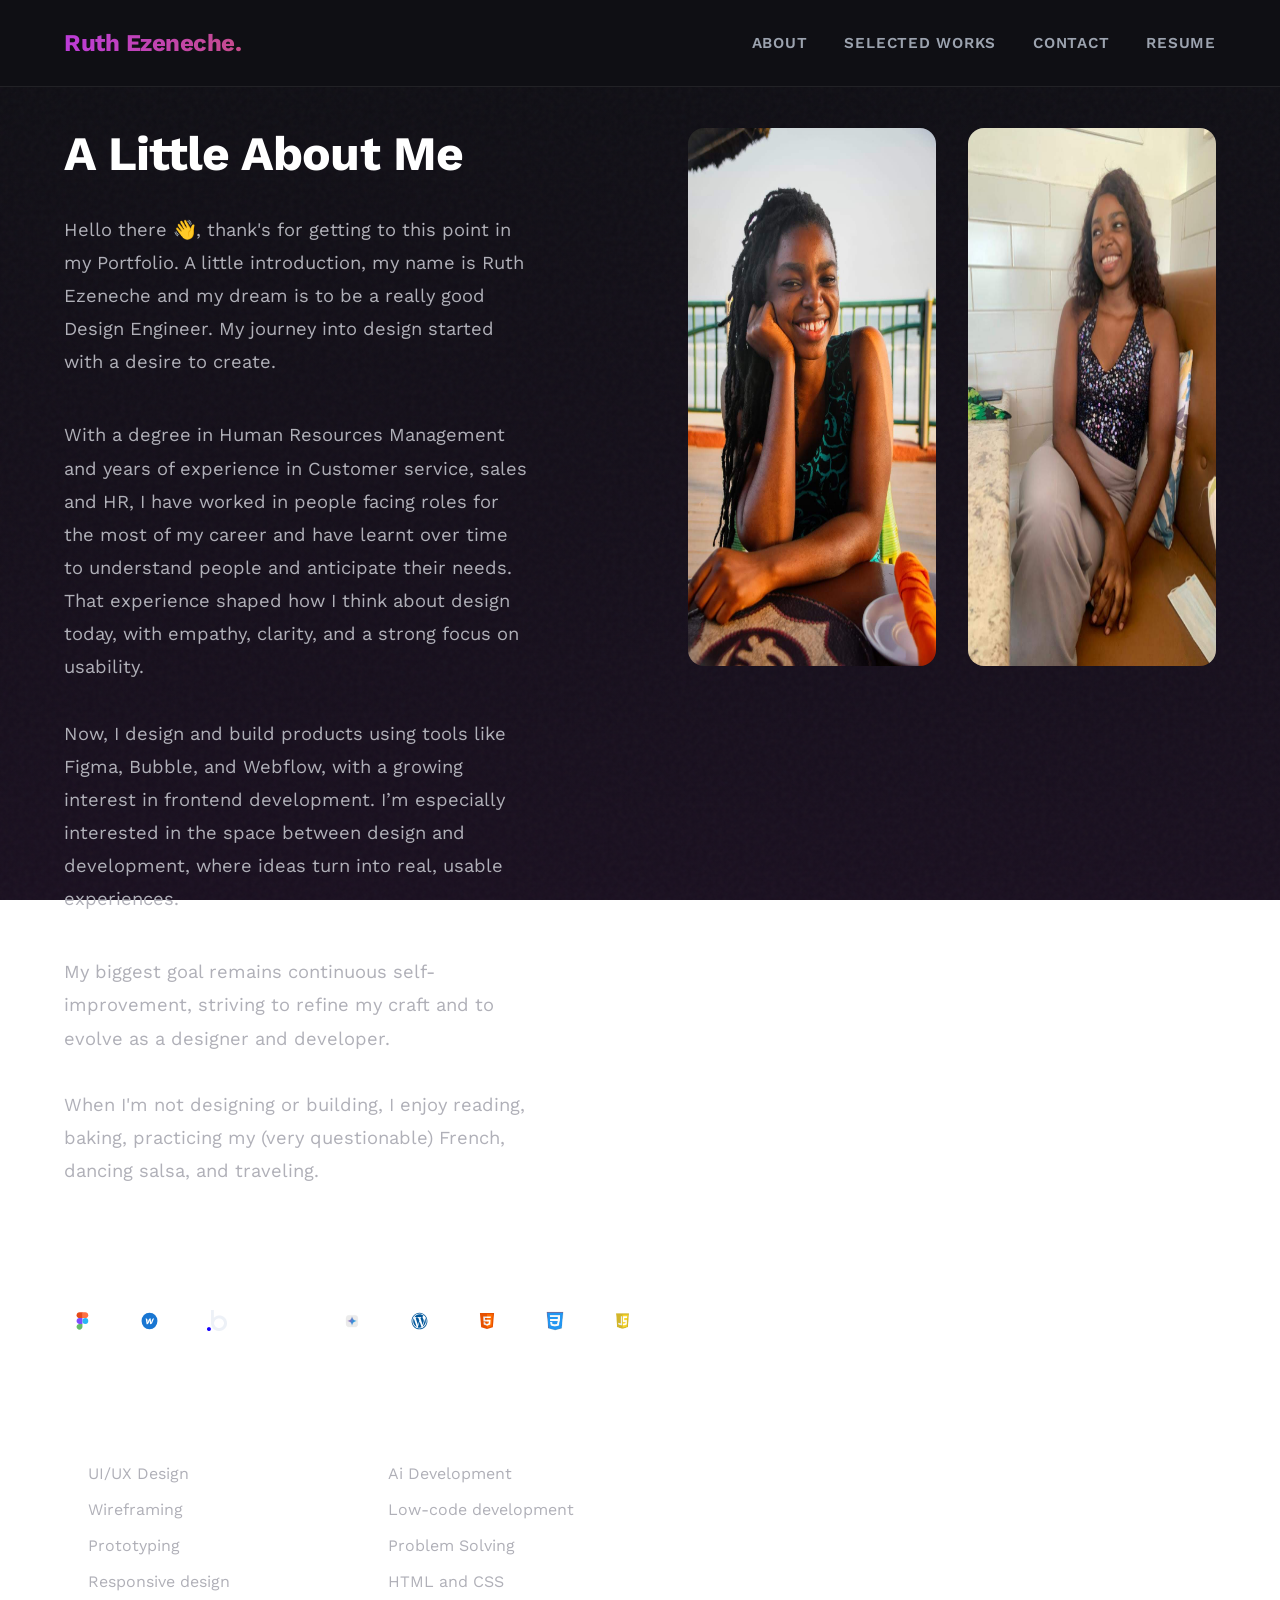
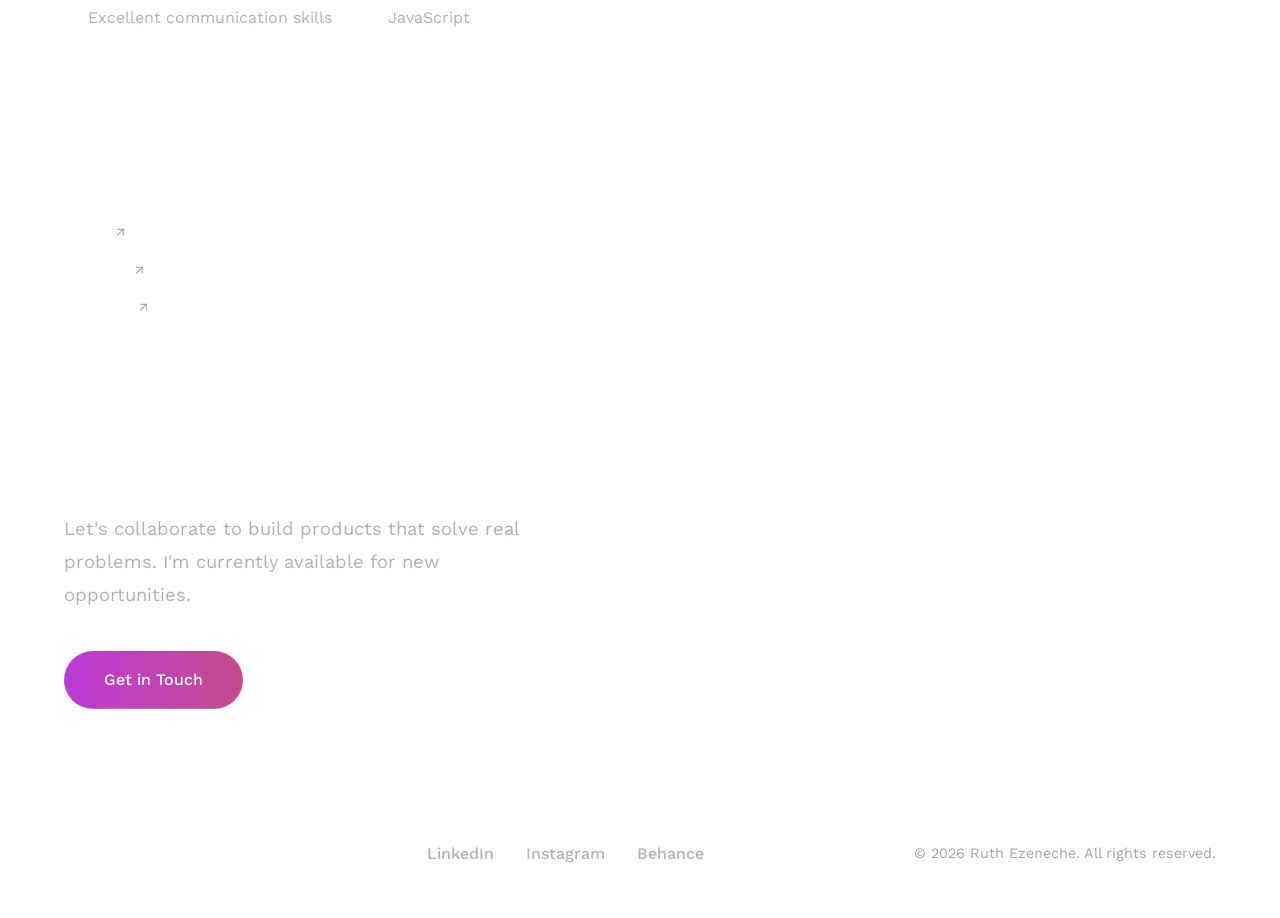
<file: about.html>
<!DOCTYPE html>
<html lang="en">

<head>
    <meta charset="UTF-8">
    <meta name="viewport" content="width=device-width, initial-scale=1.0">
    <title>About Ruth Ezeneche | Design Engineer</title>
    <meta name="description" content="About Ruth Ezeneche, a Design Engineer based.">
    <!-- Fonts -->
    <link rel="preconnect" href="https://fonts.googleapis.com">
    <link rel="preconnect" href="https://fonts.gstatic.com" crossorigin>
    <link href="https://fonts.googleapis.com/css2?family=Work+Sans:ital,wght@0,100..900;1,100..900&display=swap"
        rel="stylesheet">
    <link rel="stylesheet" href="style.css">
</head>

<body>
    <!-- Navigation -->
    <nav class="navbar">
        <a href="index.html" class="logo">Ruth Ezeneche.</a>
        <div class="hamburger">
            <span class="bar"></span>
            <span class="bar"></span>
            <span class="bar"></span>
        </div>
        <div class="nav-links">
            <a href="about.html">About</a>
            <a href="index.html#work">Selected Works</a>
            <a href="#contact">Contact</a>
            <a href="#contact">Resume</a>
        </div>
    </nav>

    <main>
        <!-- About Section -->
        <section class="about-section no-border-top" id="about">
            <div class="about-grid">

                <div class="about-intro fade-up">

                    <div class="about-text">
                        <h1 class="section-heading">A Little About Me</h1>
                        <p class="about-text">

                            Hello there 👋, thank's for getting to this point in my Portfolio. A little introduction, my
                            name is Ruth Ezeneche and my dream is to be a really good Design Engineer. My journey into
                            design started with a desire to create.

                        </p>

                        <p class="about-text">
                            With a degree in Human Resources Management and
                            years of experience in Customer service, sales and HR, I have worked in people
                            facing roles for the most of my career and have learnt over time to understand people and
                            anticipate their needs. That experience shaped how I think about design today, with empathy,
                            clarity, and a strong focus on usability.<br><br>

                            Now, I design and build products using tools like Figma, Bubble, and Webflow, with a growing
                            interest in frontend development. I’m especially interested in the space between design and
                            development, where ideas turn into real, usable experiences.

                        </p>


                        <p class="about-text">
                            My biggest goal remains continuous self-improvement, striving to refine my craft and to
                            evolve as a designer and developer. <br><br>

                            When I'm not designing or building, I enjoy reading, baking, practicing my
                            (very questionable) French,
                            dancing salsa, and traveling.

                        </p>
                    </div>

                    <div class="about-details fade-up delay-1">

                        <div class="detail-group">
                            <h3 class="detail-heading">Skills and Tools</h3>
                            <div class="skill-row">
                                <div class="tools-images">
                                    <img class="tools-icon" src="./Images/icons8-figma.svg" alt="Figma">
                                </div>
                                <div class="tools-images">
                                    <img class="tools-icon" src="./Images/icons8-webflow.svg" alt="Webflow">
                                </div>
                                <div class="tools-images">
                                    <img class="tools-icon" src="./Images/bbble.io-white.png" alt="Bubble">
                                </div>
                                <div class="tools-images">
                                    <img class="tools-icon" src="./Images/chatgpt white.png" alt="ChatGPT">
                                </div>

                                <div class="tools-images">
                                    <img class="tools-icon" src="./Images/gemini_icon-removebg-preview.png"
                                        alt="Gemini">
                                </div>
                                <div class="tools-images">
                                    <img class="tools-icon" src="./Images/icons8-wordpress.svg" alt="Wordpress">
                                </div>
                                <div class="tools-images">
                                    <img class="tools-icon" src="./Images/icons8-html.svg" alt="HTML">
                                </div>
                                <div class="tools-images">
                                    <img class="tools-icon" src="./Images/css_icon-removebg-preview.png" alt="CSS">
                                </div>
                                <div class="tools-images">
                                    <img class="tools-icon" src="./Images/javascript_logo-removebg-preview.png"
                                        alt="Javascript">
                                </div>
                            </div>
                        </div>

                        <div class="detail-group">
                            <h3 class="detail-heading">My Skills</h3>
                            <div class="skills-list">
                                <ul class="skills-group">
                                    <li>UI/UX Design</li>
                                    <li>Wireframing</li>
                                    <li>Prototyping</li>
                                    <li>Responsive design</li>
                                    <li>Excellent communication skills</li>
                                </ul>

                                <ul class="skills-group">

                                    <li>Ai Development</li>
                                    <li>Low-code development</li>
                                    <li>Problem Solving</li>
                                    <li>HTML and CSS</li>
                                    <li>JavaScript</li>
                                </ul>
                            </div>

                        </div>

                        <!-- Minimal Contact Section -->
                        <div class="minimal-contact fade-up delay-2">
                            <div class="minimal-contact-header">
                                <h3 class="detail-heading mb-0">Feel free to reach out!</h3>
                                <div class="minimal-contact-line"></div>
                            </div>

                            <ul class="minimal-contact-list">
                                <li>
                                    <a onclick="copyEmail(event)" class="minimal-contact-link">Email <span>↗</span></a>
                                    <span id="email-feedback" class="copy-feedback">Copied to clipboard!</span>
                                </li>
                                <li><a href="#" class="minimal-contact-link">Resume <span>↗</span></a></li>
                                <li><a href="https://www.linkedin.com/in/ruth-ezeneche/" target="_blank"
                                        class="minimal-contact-link">Linkedin <span>↗</span></a></li>
                            </ul>
                            <script>
                                function copyEmail(e) {
                                    e.preventDefault();
                                    navigator.clipboard.writeText('ruthezeneche22@gmail.com').then(() => {
                                        const feedback = document.getElementById('email-feedback');
                                        feedback.classList.add('show');
                                        setTimeout(() => feedback.classList.remove('show'), 2000);
                                    });
                                }
                            </script>
                        </div>

                    </div>

                </div>

                <div class="my-pictures">
                    <div class="pictures-wrapper">
                        <img class=" bio-image" src="./Images/Ruth-at-LaPalm.jpg" alt="Ruth Ezeneche">
                    </div>

                    <div class="pictures-wrapper">
                        <img class="bio-image" src="./Images/me-at-resto.jpg" alt="Ruth Ezeneche">
                    </div>
                </div>

            </div>
        </section>

    </main>

    <!-- Footer Section -->
    <footer class="footer" id="contact">
        <div class="footer-container">
            <div class="footer-top fade-up">
                <div class="footer-cta">
                    <h2>Got a project in mind?</h2>
                    <p>Let's collaborate to build products that solve real problems. I'm currently available for new
                        opportunities.</p>
                    <a href="mailto:hello@example.com" class="btn btn-primary">Get in Touch</a>
                </div>
            </div>

            <div class="footer-bottom fade-up delay-1">
                <div class="footer-logo">Ruth Ezeneche.</div>

                <div class="footer-links">
                    <a href="https://www.linkedin.com/in/ruth-ezeneche/" target="_blank">LinkedIn</a>
                    <a href="https://www.instagram.com/ladyruth_designandbuild/" target="_blank">Instagram</a>
                    <a href="https://www.behance.net/ruthezeneche22" target="_blank">Behance</a>
                </div>

                <div class="footer-copyright">
                    &copy; 2026 Ruth Ezeneche. All rights reserved.
                </div>
            </div>
        </div>
    </footer>

    <script src="script.js"></script>
</body>

</html>
</file>
<file: style.css>
:root {
    /* Colors */
    --bg-color: #0F0F14;
    /* Charcoal top */
    --surface-color: #121214;
    --border-color: rgba(255, 255, 255, 0.08);
    /* Subtle borders */
    --text-primary: #ffffff;
    --text-secondary: #9ca3af;

    /* Typography */
    --font-heading: 'Work Sans', sans-serif;
    --font-body: 'Work Sans', sans-serif;

    /* Utilities */
    --transition-smooth: all 0.4s cubic-bezier(0.16, 1, 0.3, 1);
}

* {
    margin: 0;
    padding: 0;
    box-sizing: border-box;
}

body {
    background: linear-gradient(180deg, #0F0F14 0%, #1A1020 100%);
    background-attachment: fixed;
    color: #B0B0B8;
    font-family: var(--font-body);
    font-weight: 400;
    overflow-x: hidden;
    line-height: 1.6;
}

body::before {
    content: "";
    position: fixed;
    top: 0;
    left: 0;
    width: 100vw;
    height: 100vh;
    pointer-events: none;
    z-index: -1;
    opacity: 0.035;
    background-image: url("data:image/svg+xml,%3Csvg viewBox='0 0 200 200' xmlns='http://www.w3.org/2000/svg'%3E%3Cfilter id='noiseFilter'%3E%3CfeTurbulence type='fractalNoise' baseFrequency='0.85' numOctaves='3' stitchTiles='stitch'/%3E%3C/filter%3E%3Crect width='100%25' height='100%25' filter='url(%23noiseFilter)'/%3E%3C/svg%3E");
}

/* -------------------
   TYPOGRAPHY 
------------------- */
h1,
h2,
h3,
h4 {
    font-family: var(--font-heading);
    color: var(--text-primary);
    line-height: 1.1;
    font-weight: 700;
    letter-spacing: -0.02em;
}

.text-gradient {
    color: var(--text-primary);
}

/* -------------------
   NAVIGATION 
------------------- */
.navbar {
    position: fixed;
    top: 0;
    width: 100%;
    padding: 1.5rem 5%;
    display: flex;
    justify-content: space-between;
    align-items: center;
    z-index: 100;
    background: var(--bg-color);
    border-bottom: 1px solid var(--border-color);
}

.logo {
    background: linear-gradient(90deg, #BC3CD8, #C54B8C);
    background-clip: text;
    -webkit-background-clip: text;
    color: transparent;
    text-decoration: none;
    font-family: var(--font-heading);
    font-weight: 700;
    font-size: 1.5rem;
    letter-spacing: -0.02em;
}

.hidden {
    display: none !important;
}

.hamburger {
    display: none;
    cursor: pointer;
}

.hamburger .bar {
    display: block;
    width: 25px;
    height: 3px;
    margin: 5px auto;
    -webkit-transition: all 0.3s ease-in-out;
    transition: all 0.3s ease-in-out;
    background-color: var(--text-primary);
    border-radius: 2px;
}

.nav-links a {
    color: var(--text-secondary);
    text-decoration: none;
    margin-left: 2rem;
    font-size: 0.95rem;
    transition: var(--transition-smooth);
    font-weight: 600;
    text-transform: uppercase;
    letter-spacing: 0.05em;
    position: relative;
    display: inline-block;
}

.nav-links a::after {
    content: '';
    position: absolute;
    bottom: -6px;
    /* Adjust distance from text */
    left: 50%;
    transform: translateX(-50%);
    width: 0;
    height: 3px;
    background-color: #ffffff;
    border-radius: 4px;
    transition: width 0.3s ease;
}

.nav-links a:hover {
    color: #BC3CD8;
    /* Using the bright purple/pink from your gradient */
}

.nav-links a:hover::after {
    width: 16px;
    /* The short dash length */
}

/* -------------------
   HERO SECTION 
------------------- */
.hero {
    min-height: 100vh;
    display: flex;
    flex-direction: column;
    justify-content: center;
    padding: 7rem 5% 1rem;
    position: relative;

}


.hero-title {
    font-size: clamp(3rem, 7vw, 5.5rem);
    letter-spacing: -0.02em;
    margin-bottom: 2rem;
    font-weight: 100;
}

.bold-text {
    font-weight: 600;
}

.hero-subtitle {
    font-size: 1.125rem;
    color: var(--text-secondary);
    max-width: 80%;
    margin-bottom: 3.5rem;
    font-weight: 400;
}

/* Buttons */
.hero-actions {
    display: flex;
    gap: 1.5rem;
    align-items: center;
}

.btn {
    padding: 1rem 2.5rem;
    border-radius: 100px;
    text-decoration: none;
    font-weight: 500;
    font-size: 1rem;
    transition: var(--transition-smooth);
    display: inline-flex;
    align-items: center;
    justify-content: center;
    cursor: pointer;
}

.btn-primary {
    background: linear-gradient(90deg, #BC3CD8, #C54B8C, #bc3cd8);
    background-size: 200% 100%;
    background-position: left;
    color: var(--text-primary);

    transition: background-position 0.4s ease, transform 0.2s ease, box-shadow 0.2s ease;
}


.btn-primary:hover {
    background-position: right;
    transform: translateY(-3px);
    box-shadow: 0 4px 12px rgba(0, 0, 0, 0.4);
}

.btn-secondary {
    background: transparent;
    color: var(--text-primary);
    border: 1px solid var(--border-color);
}

.btn-secondary:hover {
    background: var(--surface-color);
    transform: translateY(-3px);
}

/* Scroll Indicator */
.scroll-indicator {
    position: absolute;
    bottom: 2.5rem;
    left: 5%;
    display: flex;
    align-items: center;
    gap: 1rem;
}





/* -------------------
   SECTIONS & UTILITIES 
------------------- */
.works {
    padding: 4rem 5%;
    min-height: 100vh;
}

.section-header {
    margin-bottom: 4rem;
}

.section-header h2 {
    font-size: clamp(2.5rem, 5vw, 4rem);
    margin-bottom: 1rem;
}

.section-subtitle {
    color: var(--text-secondary);
    font-size: 1.1rem;
}

/* Intro Animations */
.fade-up {
    opacity: 0;
    transform: translateY(30px);
    animation: fadeUpAnim 1s cubic-bezier(0.16, 1, 0.3, 1) forwards;
}

.delay-1 {
    animation-delay: 0.2s;
}

.delay-2 {
    animation-delay: 0.4s;
}

.delay-3 {
    animation-delay: 0.6s;
}

@keyframes fadeUpAnim {
    to {
        opacity: 1;
        transform: translateY(0);
    }
}

/* -------------------
   ABOUT SECTION 
------------------- */
.about-section {
    padding: 4rem 5%;
    border-bottom: 1px solid var(--border-color);
}

.about-grid {
    display: flex;
    flex-direction: row;
    gap: 3rem;
    margin: 0 auto;
}

.about-intro {
    width: 50%;
}

.about-intro .section-heading {
    font-size: clamp(2rem, 4vw, 3rem);
    margin-bottom: 2rem;
    color: var(--text-primary);
}

.about-text {
    font-size: 1.15rem;
    margin-bottom: 2.5rem;
    width: 90%;
    line-height: 1.8;
}



.tools-images {
    width: 64px;
    height: 64px;
    border-radius: 999px;
    padding: 8px;
}

.tools-icon {
    width: 100%;
    height: 100%;
    object-fit: contain;
}



.read-more {
    display: inline-block;
    font-size: 0.95rem;
    font-weight: 500;
    color: var(--text-primary);
    text-decoration: none;
    border-bottom: 1px solid var(--text-primary);
    padding-bottom: 4px;
    transition: var(--transition-smooth);
}

.read-more:hover {
    color: var(--text-secondary);
    border-color: var(--text-secondary);
    transform: translateX(4px);
}

.my-pictures {
    width: 50%;
    display: flex;
    flex-direction: row;
    gap: 2rem;
}

.pictures-wrapper {
    width: 100%;
    max-height: 30%;
    border-radius: 1rem;
}

.bio-image {
    width: 100%;
    height: 100%;
    border-radius: 1rem;
}

.about-details {
    display: flex;
    flex-direction: column;
    gap: 4rem;
    padding-top: 1rem;
}

.detail-group {
    display: flex;
    flex-direction: column;
    gap: 1.25rem;
}

.detail-heading {
    font-size: 1rem;
    color: var(--text-primary);
    margin-bottom: 0.5rem;
    letter-spacing: 0.05em;
    text-transform: uppercase;
}

.skill-row {
    display: flex;
    gap: 2rem;
    font-size: 1rem;
    line-height: 1.5;
}

.skills-list {
    display: flex;
    flex-direction: row;
    gap: 2rem;
}

.skill-label {
    min-width: 80px;
    color: var(--text-primary);
}

.skills-group {
    list-style: none;
}

.skills-group li {
    position: relative;
    padding-left: 1.5rem;
    margin-bottom: 0.75rem;
    font-size: 1rem;
    line-height: 1.5;
}

.skills-group li::before {
    content: "—";
    position: absolute;
    left: 0;
    color: var(--text-primary);
}


/* -------------------
   WORKS GRID & CARDS
------------------- */
.works-grid {
    display: grid;
    grid-template-columns: repeat(auto-fill, minmax(320px, 1fr));
    gap: 3rem;
    align-items: stretch;
}

.work-card {
    display: flex;
    flex-direction: column;
    background: #252528;
    border: 1px solid rgba(255, 255, 255, 0.05);
    border-radius: 8px;
    padding: 2rem;
    text-decoration: none;
    color: var(--text-primary);
    transition: var(--transition-smooth);
    position: relative;
    cursor: pointer;
    min-height: 480px;
}

.work-card:hover {
    transform: translateY(-4px);
    border-color: rgba(255, 255, 255, 0.15);
    box-shadow: 0 10px 30px rgba(0, 0, 0, 0.5);
    background: #2A2A2D;
}

.work-tags {
    font-family: 'Courier New', Courier, monospace;
    font-size: 0.75rem;
    color: #e0e0e0;
    letter-spacing: 0.05em;
    text-transform: uppercase;
    margin-bottom: 2rem;
}

.work-image-container {
    width: 100%;
    flex-grow: 1;
    display: flex;
    align-items: center;
    justify-content: center;
    margin-bottom: 2rem;
    background: transparent;
    overflow: hidden;
}

.work-image {
    width: 100%;
    height: 100%;
    max-height: 280px;
    object-fit: contain;
    transition: transform 0.6s cubic-bezier(0.16, 1, 0.3, 1);
}

.work-card:hover .work-image {
    transform: scale(1.05);
}

.work-info {
    margin-top: auto;
}

.work-info h3 {
    font-family: var(--font-heading);
    font-size: 1.4rem;
    font-weight: 700;
    margin-bottom: 0.5rem;
    color: #ffffff;
}

.work-info p {
    color: #d1d1d1;
    font-size: 0.95rem;
    margin-bottom: 0;
}

/* -------------------
   FOOTER SECTION 
------------------- */
.footer {
    padding: 3rem 5%;
    border-top: 1px solid var(--border-color);
}

.footer-container {

    margin: 0 auto;
    display: flex;
    flex-direction: column;
    gap: 6rem;
}

.footer-top {
    display: flex;
    justify-content: space-between;
    align-items: flex-end;
    gap: 3rem;
}

.footer-cta h2 {
    font-size: clamp(2rem, 4vw, 3rem);
    margin-bottom: 1.5rem;
    line-height: 1.1;
    color: var(--text-primary);
}

.footer-cta p {
    color: #B0B0B8;
    font-size: 1.15rem;
    max-width: 500px;
    margin-bottom: 2.5rem;
    line-height: 1.8;
}

.footer-bottom {
    display: flex;
    justify-content: space-between;
    align-items: center;
    padding-top: 2rem;
    border-top: 1px solid var(--border-color);
}

.footer-logo {
    font-family: var(--font-heading);
    font-weight: 700;
    color: var(--text-primary);
    font-size: 1.25rem;
}

.footer-links {
    display: flex;
    gap: 2rem;
}

.footer-links a {
    color: #B0B0B8;
    text-decoration: none;
    font-weight: 500;
    transition: var(--transition-smooth);
}

.footer-links a:hover {
    color: var(--text-primary);
}

.footer-copyright {
    color: var(--text-secondary);
    font-size: 0.9rem;
}

.footer-email-text {
    color: var(--text-secondary);
    font-size: 1rem;
    margin-top: 1rem;
}

.copy-email {
    position: relative;
    color: var(--text-primary);
    cursor: pointer;
    text-decoration: underline;
    text-decoration-color: rgba(188, 60, 216, 0.5);
    text-underline-offset: 4px;
    transition: color 0.3s ease, text-decoration-color 0.3s ease;
}

.copy-email:hover {
    color: #BC3CD8;
    text-decoration-color: #BC3CD8;
}

.copy-tooltip {
    position: absolute;
    bottom: 100%;
    left: 50%;
    transform: translateX(-50%) translateY(4px);
    background: #BC3CD8;
    color: #fff;
    font-size: 0.8rem;
    font-weight: 500;
    padding: 0.35rem 0.75rem;
    border-radius: 6px;
    white-space: nowrap;
    opacity: 0;
    pointer-events: none;
    transition: opacity 0.3s ease, transform 0.3s ease;
}

.copy-email.copied .copy-tooltip {
    opacity: 1;
    transform: translateX(-50%) translateY(-6px);
}

/* -------------------
   PREMIUM CASE STUDY (Converseo)
------------------- */
.cs-premium-main {
    padding-top: 10rem;
    padding-bottom: 6rem;
    margin: 0 auto;
    padding-left: 5%;
    padding-right: 5%;
}

.cs-hero-wrapper {
    text-align: center;
    margin-bottom: 5rem;
}

.cs-pill {
    display: inline-block;
    padding: 0.5rem 1.2rem;
    border-radius: 100px;
    background: rgba(188, 60, 216, 0.1);
    color: #BC3CD8;
    font-size: 0.85rem;
    font-weight: 500;
    letter-spacing: 0.05em;

    margin-bottom: 1.5rem;
    border: 1px solid rgba(188, 60, 216, 0.2);
}

.con {
    background: rgba(85, 156, 164, 0.2);
    color: #D2E7E9;
    border: 1px solid rgba(85, 156, 164, 0.2);
}


.cs-huge-title {
    font-size: clamp(3rem, 7vw, 5.5rem);
    letter-spacing: -0.03em;
    margin-bottom: 1.5rem;
    font-family: var(--font-heading);
}

.cs-bento-meta {
    display: grid;
    grid-template-columns: repeat(auto-fit, minmax(200px, 1fr));
    gap: 2rem;
    background: var(--surface-color);
    border: 1px solid var(--border-color);
    border-radius: 16px;
    padding: 3rem;
    margin-bottom: 8rem;
    text-align: left;
}

.meta-block h4 {
    font-size: 0.85rem;
    text-transform: uppercase;
    color: var(--text-secondary);
    letter-spacing: 0.05em;
    margin-bottom: 0.5rem;
}

.meta-block p {
    font-size: 1.1rem;
    color: var(--text-primary);
    font-weight: 500;
}

.cs-split-section {
    display: grid;
    grid-template-columns: repeat(auto-fit, minmax(400px, 1fr));
    gap: 4rem;
    margin: 10rem 0;
    align-items: start;
}

.rounded {
    border-radius: 8px;
}

.rounded img {
    border-radius: 8px;
}

.cs-section-title {
    font-size: 2.5rem;
    letter-spacing: -0.02em;
    margin-bottom: 1.5rem;
}

.cs-text-body {
    font-size: 1rem;
    line-height: 1.8;
    color: var(--text-secondary);
}

.cs-image-grid {
    display: grid;
    grid-template-columns: 1fr 1fr;
    gap: 2rem;
    margin-bottom: 8rem;
}

.cs-image-grid.featured {
    grid-template-columns: 1fr;
    margin-bottom: 2rem;
}

.cs-image-card {
    background: #151518;
    border-radius: 16px;
    overflow: hidden;
    width: 100%;
    min-height: 500px;
    display: flex;
    align-items: center;
    justify-content: center;
    position: relative;
    transition: transform 0.4s ease;
}

.cs-image-card:hover {
    transform: translateY(-5px);
}

.cs-image-card.small {
    min-height: 350px;
}

.cs-image-card.hero-card {
    min-height: 600px;
    width: 100%;
}

.cs-image-card.dark-card {
    background: #1a1a1d;
}

.cs-image-card img {
    width: 100%;
    height: auto;
    object-fit: cover;
}

.black {
    background-color: #0D1F21;
}


.cs-placeholder-text {
    position: absolute;
    color: rgba(255, 255, 255, 0.3);
    font-family: monospace;
    font-size: 0.9rem;
    text-align: center;
    padding: 2rem;
}

.cs-cards-grid {
    display: grid;
    grid-template-columns: repeat(auto-fit, minmax(300px, 1fr));
    gap: 2rem;
    margin-bottom: 8rem;
}

.cs-feature-card {

    border: 1px solid #0A4E55;
    border-radius: 16px;
    padding: 1.5rem 1rem;
}

.cs-feature-card h3 {
    font-size: 1.4rem;
    margin-bottom: 1rem;
    color: #fff;
}

/* -------------------
   MINIMAL CONTACT LIST 
------------------- */
.minimal-contact {
    margin-top: 4rem;
}

.minimal-contact-header {
    display: flex;
    align-items: center;
    gap: 1.5rem;
    margin-bottom: 2rem;
}

.minimal-contact-header h3 {
    margin-bottom: 0;
    white-space: nowrap;
}

.minimal-contact-line {
    flex-grow: 1;
    height: 1px;
    background-color: var(--border-color);
}

.minimal-contact-list {
    display: flex;
    flex-direction: column;
    gap: 0.75rem;
    list-style: none;
}

.minimal-contact-list li::before {
    display: none;
}

.minimal-contact-link {
    font-size: 1rem;
    line-height: 1.5;
    color: var(--text-primary);
    text-decoration: none;
    transition: var(--transition-smooth);
    display: inline-flex;
    align-items: center;
    gap: 0.5rem;
    width: fit-content;
    cursor: pointer;
}

.minimal-contact-link span {
    font-size: 0.9rem;
    color: var(--text-secondary);
    transition: transform 0.3s ease;
}

.minimal-contact-link:hover {
    color: #BC3CD8;
}

.minimal-contact-link:hover span {
    transform: translate(3px, -3px);
    color: #BC3CD8;
}

.copy-feedback {
    font-size: 0.85rem;
    color: #4CAF50;
    background: rgba(76, 175, 80, 0.1);
    padding: 0.1rem 0.5rem;
    border-radius: 4px;
    margin-left: 0.5rem;
    opacity: 0;
    transition: opacity 0.3s ease;
    pointer-events: none;
}

.copy-feedback.show {
    opacity: 1;
}

/* -------------------
   UTILITY CLASSES REPLACING INLINE STYLES 
------------------- */
.pt-2 {
    padding-top: 2rem;
}

.divider {
    border: solid 1px var(--border-color);
    width: 100%;
    height: 1px;
    margin: 2rem 0;
}

.mt-2 {
    margin-top: 2rem;
}

.mt-4 {
    margin-top: 4rem;
}

.mb-1 {
    margin-bottom: 1rem;
}

.mb-1-5 {
    margin-bottom: 1.5rem;
}

.mb-2 {
    margin-bottom: 2rem;
}

.mb-4 {
    margin-bottom: 4rem;
}

.mb-5 {
    margin-bottom: 5rem;
}

.my-4 {
    margin-top: 4rem;
    margin-bottom: 4rem;
}

.mb-0-5 {
    margin-bottom: 0.5rem;
}

.mb-0 {
    margin-bottom: 0 !important;
}

.text-left {
    text-align: left !important;
}

.text-center {
    text-align: center;
}

.text-white {
    color: white;
    margin-bottom: 1.5rem;
    font-size: 2rem;
}

.text-light {
    color: #d1d1d1;
}

.max-w-700 {
    max-width: 700px;
    margin: 0 0 2rem;
}

/* Components */
.cs-meta {
    display: flex;
    gap: 2rem;
    margin-bottom: 3rem;
    color: #e0e0e0;
    font-family: 'Courier New', Courier, monospace;
    font-size: 0.9rem;
    text-transform: uppercase;
    flex-wrap: wrap;
    /* Good for responsiveness */
}

.cs-list {
    padding-left: 1.5rem;
}

.cs-list li {
    margin-bottom: 0.5rem;
}

.cs-image-grid.col-2 {
    grid-template-columns: 1fr 1fr;
}

.cs-cta.center {
    display: flex;
    justify-content: center;
    gap: 1.5rem;
    padding: 4rem 0;
    border-top: 1px solid rgba(255, 255, 255, 0.1);
}

.cs-cta-bottom {
    display: flex;
    gap: 1.5rem;
    border-top: 1px solid rgba(255, 255, 255, 0.1);
    padding-top: 3rem;
    flex-wrap: wrap;
}

.btn.btn-pill {
    padding: 1rem 2rem;
    border-radius: 100px;
    text-decoration: none;
    color: white;
}

.btn-secondary.btn-pill {
    border: 1px solid rgba(255, 255, 255, 0.2);
}

.image-placeholder {
    width: 100%;
    background: #252528;
    border: 1px solid rgba(255, 255, 255, 0.05);
    /* Normalized border color */
    border-radius: 12px;
    display: flex;
    align-items: center;
    justify-content: center;
    color: #666;
    margin-bottom: 2rem;
    overflow: hidden;
}

.image-placeholder.h-400 {
    height: 400px;
}

.image-placeholder.h-350 {
    height: 350px;
}

.about-section.no-border-top {
    padding-top: 8rem;
    border-top: none;
}

/* -------------------
   RESPONSIVE DESIGN 
------------------- */
@media (max-width: 900px) {
    .about-grid {
        flex-direction: column;
        /* Fixed from incorrect grid usage to flex row toggle */
    }

    .about-intro,
    .my-pictures {
        width: 100%;
    }

    .hero-subtitle {
        max-width: 80%;
    }

    .footer-top {
        flex-direction: column;
        align-items: flex-start;
    }

    .footer-bottom {
        flex-direction: column;
        align-items: flex-start;
        gap: 2rem;
    }

    .footer-links {
        flex-wrap: wrap;
        gap: 1.5rem;
    }
}

@media (max-width: 768px) {
    .hamburger {
        display: block;
        position: relative;
        z-index: 101;
        /* Keeps the hamburger above the sliding menu */
    }

    .hamburger.active .bar:nth-child(2) {
        opacity: 0;
    }

    .hamburger.active .bar:nth-child(1) {
        transform: translateY(8px) rotate(45deg);
    }

    .hamburger.active .bar:nth-child(3) {
        transform: translateY(-8px) rotate(-45deg);
    }

    .navbar {
        flex-direction: row;
        justify-content: space-between;
        align-items: start;
        padding: 1.5rem 5%;
    }

    .nav-links {
        position: fixed;
        right: -100%;
        /* Hides off-screen to the right by default */
        top: 0;
        height: 100vh;
        width: 50%;
        min-width: 250px;
        /* Ensure it stays readable on narrow phones */
        display: flex;
        flex-direction: column;
        justify-content: start;
        background-color: var(--surface-color);
        text-align: left;
        transition: right 0.4s ease-in-out;
        border-left: 1px solid var(--border-color);
        z-index: 100;
        padding-top: 5rem;
        /* Reset old left attribute */
        left: auto;
    }

    .nav-links.active {
        right: 0;
        /* Slides into view */
    }

    .nav-links a {
        display: block;
        margin: 1rem 1rem;
        /* Added spacing to fill height beautifully */
        font-size: 1rem;
        font-weight: 400;
    }

    .hero {
        padding-top: 7rem;
    }

    .hero-subtitle {
        max-width: 100%;
    }

    .skill-row {
        flex-wrap: wrap;
        gap: 1.5rem;
        justify-content: flex-start;
    }

    .skills-list {
        flex-direction: column;
        gap: 1.5rem;
    }
}

@media (max-width: 600px) {
    .hero-actions {
        flex-direction: column;
        align-items: stretch;
        gap: 1rem;
    }

    .btn {
        width: 100%;
    }

    .works-grid {
        /* Works grid is minimum 320px, to avoid tiny mobile overflow: */
        grid-template-columns: 1fr;
    }

    .my-pictures {
        flex-direction: column;
        gap: 1.5rem;
    }

    .pictures-wrapper {
        height: auto;
    }

    .section-header h2 {
        font-size: 2.25rem;
    }
}

/* -------------------
   CASE STUDIES DASHBOARD
------------------- */
.cs-dashboard {
    display: flex;
    min-height: 100vh;
    padding-top: 80px;
    /* Space for navbar */
    max-width: 1400px;
    margin: 0 auto;
}

.cs-sidebar {
    width: 250px;
    padding: 3rem 2rem;
    border-right: 1px solid var(--border-color);
    position: sticky;
    top: 80px;
    height: calc(100vh - 80px);
    overflow-y: auto;
    background: var(--bg-color);
    z-index: 10;
}

.cs-sidebar-category {
    margin-bottom: 2.5rem;
}

.cs-sidebar-category h3 {
    font-size: 0.85rem;
    text-transform: uppercase;
    color: var(--text-secondary);
    letter-spacing: 0.1em;
    margin-bottom: 1rem;
}

.cs-tab-btn {
    display: block;
    width: 100%;
    text-align: left;
    background: none;
    border: none;
    color: var(--text-secondary);
    font-family: var(--font-body);
    font-size: 1.05rem;
    padding: 0.75rem 0;
    cursor: pointer;
    transition: var(--transition-smooth);
    position: relative;
    font-weight: 500;
}

.cs-tab-btn:hover {
    color: var(--text-primary);
    transform: translateX(5px);
}

.cs-tab-btn.active {
    color: #BC3CD8;
    font-weight: 600;
}

.cs-content-area {
    flex: 1;
    position: relative;
    overflow-x: hidden;
}

.cs-tab-content {
    display: none;
    opacity: 0;
    transition: opacity 0.4s ease;
}

.cs-tab-content.active {
    display: block;
    opacity: 1;
}

/* Make Sidebar responsive */
@media (max-width: 900px) {
    .cs-dashboard {
        flex-direction: column;
    }

    .cs-sidebar {
        width: 100%;
        height: auto;
        position: relative;
        top: 0;
        border-right: none;
        border-bottom: 1px solid var(--border-color);
        display: flex;
        flex-wrap: wrap;
        flex-direction: column;
        gap: 1.5rem;
        padding: 2rem 5%;
        z-index: 1;
    }

    .cs-sidebar-category {
        margin-bottom: 0;
        display: flex;
        flex-direction: column;
    }

    .cs-tab-btn {
        display: block;
        width: 100%;
        padding: 0.5rem 0;
    }
}

/* CSS classes generated for case-studies.html refactor */
.cs-meta {
    display: flex;
    gap: 2rem;
    margin-bottom: 3rem;
    color: #e0e0e0;
    font-family: 'Courier New', Courier, monospace;
    font-size: 0.9rem;
    text-transform: uppercase;
}

.cs-cta.center {
    display: flex;
    justify-content: center;
    gap: 1.5rem;
    padding: 4rem 0;
    border-top: 1px solid rgba(255, 255, 255, 0.1);
}

.cs-hero.left-aligned {
    margin-bottom: 4rem;
    text-align: left;
}

.cs-pill {
    margin-bottom: 1.5rem;
}

.cs-huge-title {
    margin-bottom: 1rem;
    text-align: left;
}

.cs-hero-subtitle {
    margin: 0 0 2rem;
    max-width: 700px;
    text-align: left;
}

.cs-premium-main.with-padding {
    padding-top: 2rem;
}

.margin-top-2 {
    margin-top: 2rem;
}

.margin-top-4 {
    margin-top: 4rem;
}

.margin-bottom-4 {
    margin-bottom: 4rem;
}

.margin-top-4-bottom-4 {
    margin-top: 4rem;
    margin-bottom: 4rem;
}

.cs-image-card.height-500 {
    min-height: 500px;
}

.cs-image-card.height-600 {
    min-height: 600px;
}

.cs-image-card.dark-bg {
    background: #1a1a1d;
}

.cs-image-card.full-width {
    width: 100%;
}

.cs-text-body ul {
    padding-left: 1.5rem;
}

.cs-text-body li {
    margin-bottom: 0.5rem;
}

.grid-2-cols {
    grid-template-columns: 1fr 1fr;
}

.text-center {
    text-align: center;
}

.mb-4 {
    margin-bottom: 4rem;
}

.btn.primary {
    padding: 1rem 2rem;
    border-radius: 100px;
    text-decoration: none;
    color: white;
}

.btn.secondary {
    padding: 1rem 2rem;
    border-radius: 100px;
    text-decoration: none;
    color: white;
    border: 1px solid rgba(255, 255, 255, 0.2);
}

.cs-hero.padding-bottom {
    margin-bottom: 4rem;
}

.title-clamp {
    font-size: clamp(2.5rem, 5vw, 4rem);
    margin-bottom: 1rem;
}

.subtitle-d1d1d1 {
    font-size: 1.25rem;
    color: #d1d1d1;
    margin-bottom: 2rem;
}

.image-placeholder {
    width: 100%;
    background: #252528;
    border: 1px solid rgba(255, 255, 255, 0.05);
    border-radius: 12px;
    display: flex;
    align-items: center;
    justify-content: center;
    color: #666;
    margin-bottom: 2rem;
    overflow: hidden;
}

.image-placeholder.h-400 {
    height: 400px;
}

.image-placeholder.h-350 {
    height: 350px;
}

.cs-section {
    margin-bottom: 4rem;
}

.cs-section h2 {
    font-size: 2rem;
    margin-bottom: 1.5rem;
    color: white;

}

.left {
    text-align: left;
}

.cs-section p {
    font-size: 1.15rem;
    line-height: 1.8;
    color: #B0B0B8;
}

.cs-section p.margin-bottom-2 {
    margin-bottom: 2rem;
}

.cs-section ul {
    font-size: 1.15rem;
    line-height: 1.8;
    color: #B0B0B8;
    padding-left: 1.5rem;
}

.cs-section ul li {
    margin-bottom: 0.5rem;
}

.mb-5 {
    margin-bottom: 5rem;
}

.cs-cta.bottom-cta {
    display: flex;
    gap: 1.5rem;
    border-top: 1px solid rgba(255, 255, 255, 0.1);
    padding-top: 3rem;
    flex-wrap: wrap;
}
</file>
